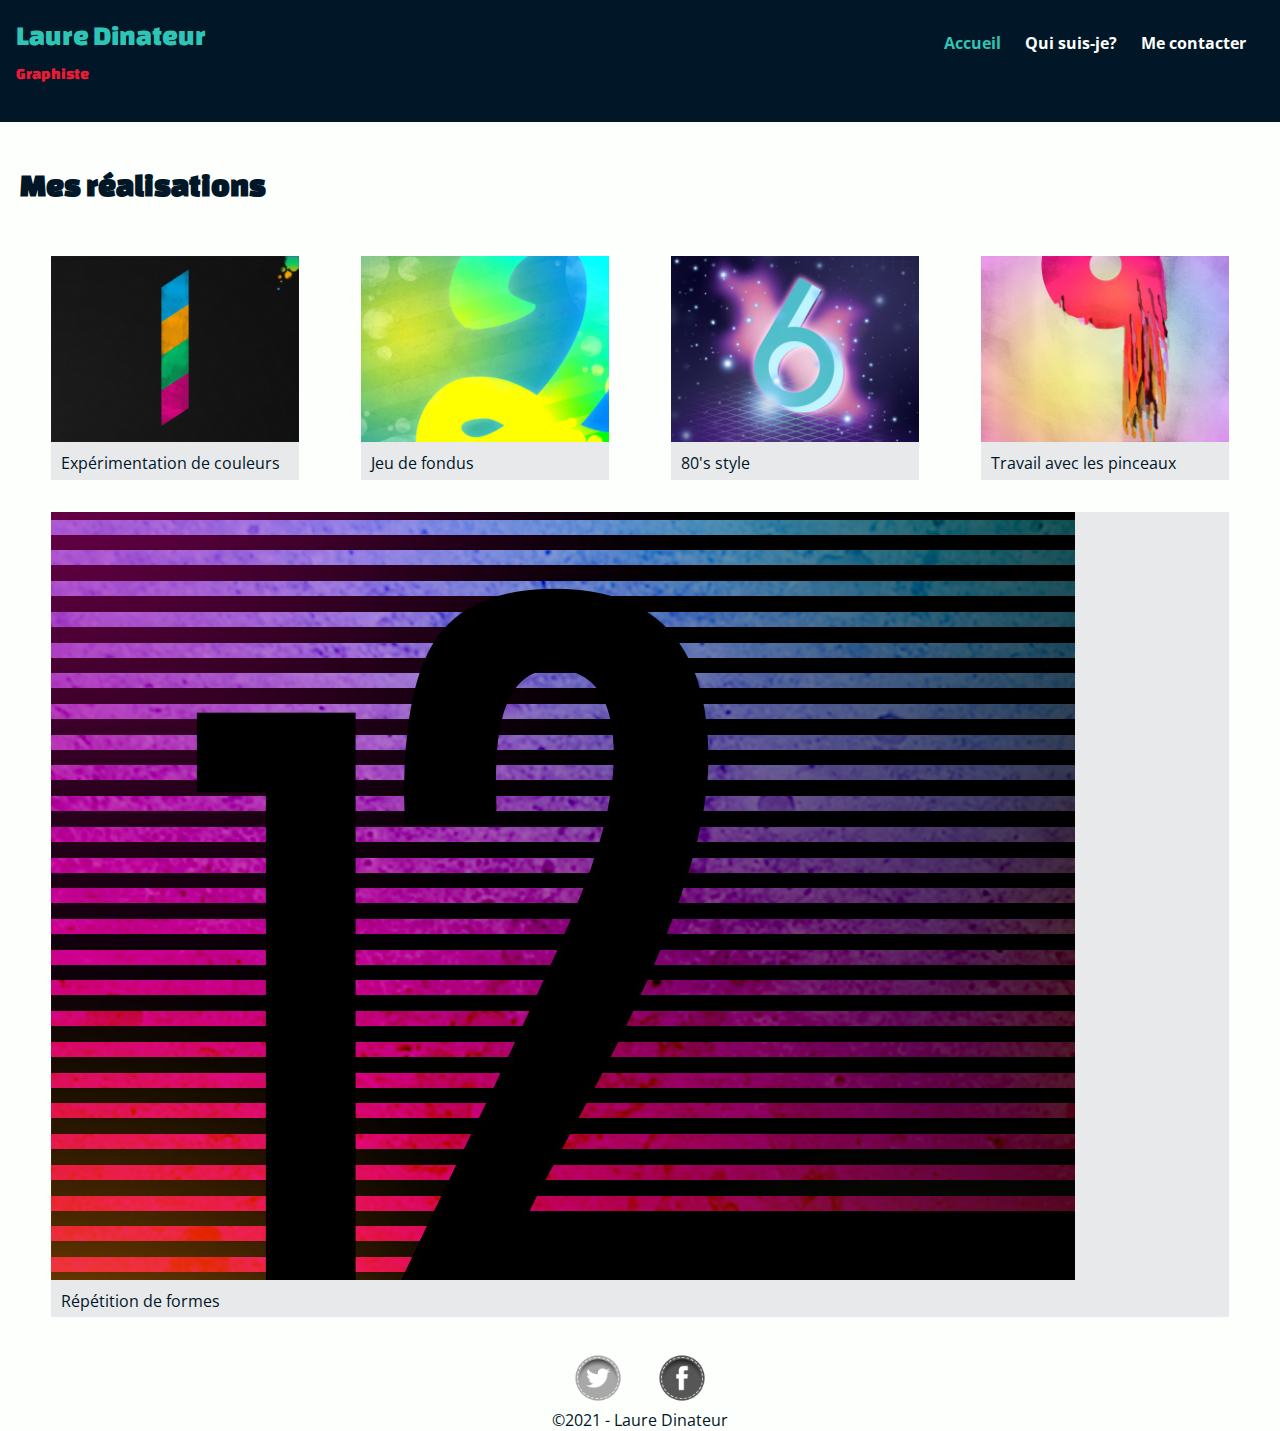
<file: index.html>
<!DOCTYPE html>
<html lang="fr">
<head>
    <!-- Encodage des caractères de la page -->
    <meta charset="utf-8">
    <!-- Ajuste la taille de la page aux différents appareils : pc, mobiles, tablettes -->
    <meta name="viewport" content="width=device-width, initial-scale=1, shrink-to-fit=no">

    <!-- Titre de la page. Visible dans l'onglet du navigateur -->
    <title>Accueil | Laure Dinateur</title>
    <meta name="author" content="Steve Fallet">

    <link rel="stylesheet" href="css/normalize.css">
    <link rel="stylesheet" href="css/main.css">
    <link rel="stylesheet" href="css/responsive.css">
    <!-- Icône du site -->
    <link rel="icon" type="image/x-icon" href="img/favicon.ico">

</head>
<body class="page-accueil">
<header>
    <!-- Logo lien -->
    <a href="index.html" class="logo">
        <div class="logo-titre">Laure Dinateur</div>
        <div class="logo-metier">Graphiste</div>
    </a>
    <!-- Menu de navigation -->
    <nav>
        <ul>
            <li><a class="actif" href="index.html">Accueil</a></li>
            <li><a href="informations.html">Qui suis-je?</a></li>
            <li><a href="contact.html">Me contacter</a></li>
        </ul>
    </nav>
</header>
<main>
    <h1>Mes réalisations</h1>

    <!-- ul>li*5>a>figure>img+figcaption -->
    <ul class="galerie">
        <li>
            <a href="img/numbers-01.jpg">
                <figure>
                    <img src="img/numbers-01.jpg"
                         alt="Expérimentation de couleurs"
                    >
                    <figcaption>Expérimentation de couleurs</figcaption>
                </figure>
            </a>
        </li>
        <li>
            <a href="img/numbers-02.jpg">
                <figure>
                    <img src="img/numbers-02.jpg"
                         alt="Jeu de fondus"
                    >
                    <figcaption>Jeu de fondus</figcaption>
                </figure>
            </a>
        </li>
        <li>
            <a href="img/numbers-06.jpg">
                <figure>
                    <img src="img/numbers-06.jpg"
                         alt="80's style"
                    >
                    <figcaption>80's style</figcaption>
                </figure>
            </a>
        </li>
        <li>
            <a href="img/numbers-09.jpg.jpg">
                <figure>
                    <img src="img/numbers-09.jpg"
                         alt="Travail avec les pinceaux"
                    >
                    <figcaption>Travail avec les pinceaux</figcaption>
                </figure>
            </a>
        </li>
        <li>
            <a href="img/numbers-12.jpg">
                <figure>
                    <img src="img/numbers-12.jpg"
                         alt="Répétition de formes"
                    >
                    <figcaption>Répétition de formes</figcaption>
                </figure>
            </a>
        </li>
    </ul>
</main>
<!-- pied de page -->
<footer>
    <nav>
        <ul>
            <li>
                <a href="https://twitter.com/lauredi">
                    <img src="img/twitter-badge.png"
                         alt="Visiter mon twitter"
                    />
                </a>
            </li>
            <li>
                <a href="https://www.facebook.com/laure.dinateur">
                    <img src="img/facebook-badge.png"
                         alt="Visiter mon facebook"
                    />
                </a>
            </li>
        </ul>
    </nav>

    <div>&copy;2021 - Laure Dinateur</div>
</footer>
</body>
</html>
</file>
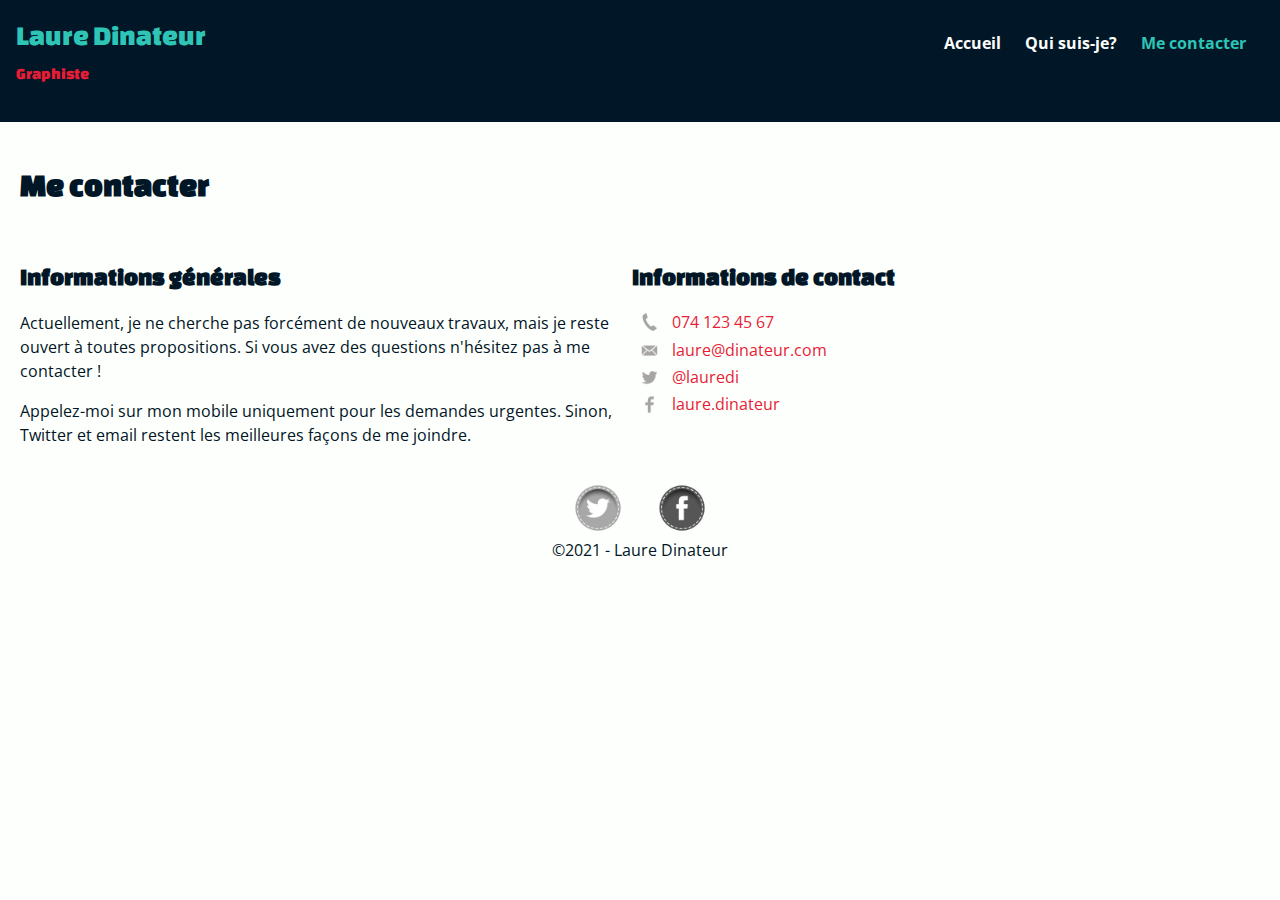
<file: contact.html>
<!DOCTYPE html>
<html lang="fr">
<head>
    <!-- Encodage des caractères de la page -->
    <meta charset="utf-8">
    <!-- Ajuste la taille de la page aux différents appareils : pc, mobiles, tablettes -->
    <meta name="viewport" content="width=device-width, initial-scale=1, shrink-to-fit=no">

    <!-- Titre de la page. Visible dans l'onglet du navigateur -->
    <title>Me contacter | Laure Dinateur</title>
    <meta name="author" content="Steve Fallet">

    <link rel="stylesheet" href="css/normalize.css">
    <link rel="stylesheet" href="css/main.css">
    <link rel="stylesheet" href="css/responsive.css">
    <!-- Icône du site -->
    <link rel="icon" type="image/x-icon" href="img/favicon.ico">
</head>
<body class="page-contact">
<header>
    <!-- Logo lien -->
    <a href="index.html" class="logo">
        <div class="logo-titre">Laure Dinateur</div>
        <div class="logo-metier">Graphiste</div>
    </a>
    <!-- Menu de navigation -->
    <nav>
        <ul>
            <li><a href="index.html">Accueil</a></li>
            <li><a href="informations.html">Qui suis-je?</a></li>
            <li><a class="actif" href="contact.html">Me contacter</a></li>
        </ul>
    </nav>
</header>
<main>
    <h1>Me contacter</h1>

    <section>
        <h2>Informations générales</h2>

        <p>Actuellement, je ne cherche pas forcément de nouveaux travaux,
            mais je reste ouvert à toutes propositions.
            Si vous avez des questions n'hésitez pas à me contacter !</p>

        <p>Appelez-moi sur mon mobile uniquement pour les demandes urgentes.
            Sinon, Twitter et email restent les
            meilleures façons de me joindre.</p>
    </section>

    <section>
        <h2>Informations de contact</h2>

        <ul class="contact">
            <li><a href="tel:0041 74 123 45 67">074 123 45 67</a></li>
            <li><a href="mailto:laure@dinateur.com">laure@dinateur.com</a></li>
            <li><a target="_blank" href="https://twitter.com/lauredi">@lauredi</a></li>
            <li><a target="_blank" href="https://www.facebook.com/laure.dinateur">laure.dinateur</a></li>
        </ul>
    </section>

</main>
<!-- pied de page -->
<footer>
    <nav>
        <ul>
            <li>
                <a href="https://twitter.com/lauredi">
                    <img src="img/twitter-badge.png"
                         alt="Visiter mon twitter"
                    />
                </a>
            </li>
            <li>
                <a href="https://www.facebook.com/laure.dinateur">
                    <img src="img/facebook-badge.png"
                         alt="Visiter mon facebook"
                    />
                </a>
            </li>
        </ul>
    </nav>

    <div>&copy;2021 - Laure Dinateur</div>
</footer>
</body>
</html>
</file>
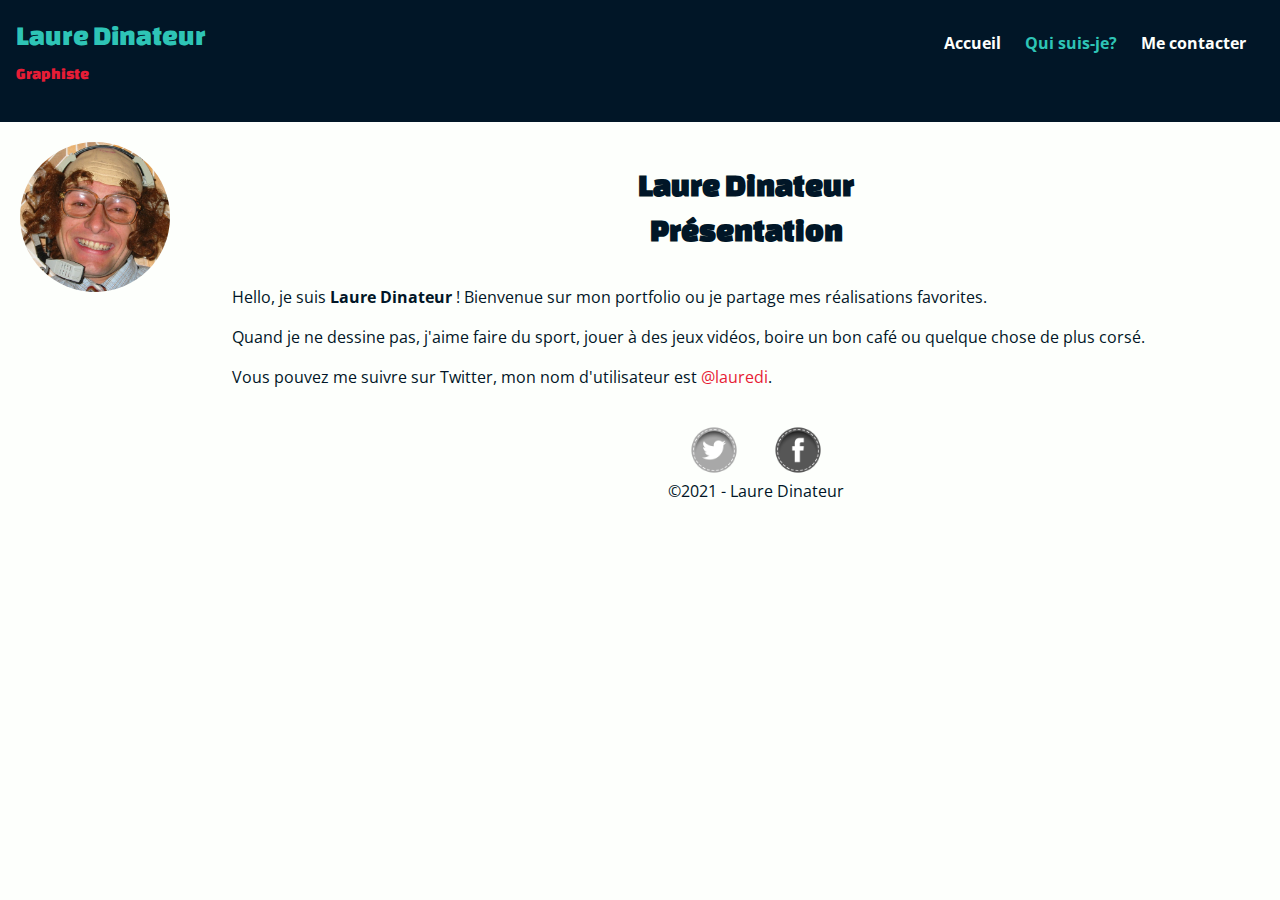
<file: informations.html>
<!DOCTYPE html>
<html lang="fr">
<head>
    <!-- Encodage des caractères de la page -->
    <meta charset="utf-8">
    <!-- Ajuste la taille de la page aux différents appareils : pc, mobiles, tablettes -->
    <meta name="viewport" content="width=device-width, initial-scale=1, shrink-to-fit=no">

    <!-- Titre de la page. Visible dans l'onglet du navigateur -->
    <title>Qui suis-je ? | Laure Dinateur</title>
    <meta name="author" content="Steve Fallet">

    <link rel="stylesheet" href="css/normalize.css">
    <link rel="stylesheet" href="css/main.css">
    <link rel="stylesheet" href="css/responsive.css">
    <!-- Icône du site -->
    <link rel="icon" type="image/x-icon" href="img/favicon.ico">
</head>
<body class="page-infos">
<header>
    <!-- Logo lien -->
    <a href="index.html" class="logo">
        <div class="logo-titre">Laure Dinateur</div>
        <div class="logo-metier">Graphiste</div>
    </a>
    <!-- Menu de navigation -->
    <nav>
        <ul>
            <li><a href="index.html">Accueil</a></li>
            <li><a class="actif" href="informations.html">Qui suis-je?</a></li>
            <li><a href="contact.html">Me contacter</a></li>
        </ul>
    </nav>
</header>
<main>
    <img src="img/michel-ingenieur-informaticien.jpg"
         alt="Photo de Michel"
         class="photo-michel"
    />

    <h1>Laure Dinateur <br> Présentation</h1>

    <p>Hello, je suis <strong>Laure Dinateur</strong> !
        Bienvenue sur mon portfolio ou je partage mes
        réalisations favorites.</p>

    <p>Quand je ne dessine pas, j'aime faire du sport, jouer à des
        jeux vidéos, boire un bon café ou quelque chose de plus corsé.</p>

    <p>Vous pouvez me suivre sur Twitter,
        mon nom d'utilisateur est
        <a href="https://twitter.com/lauredi">@lauredi</a>.</p>
</main>
<!-- pied de page -->
<footer>
    <nav>
        <ul>
            <li>
                <a href="https://twitter.com/lauredi">
                    <img src="img/twitter-badge.png"
                         alt="Visiter mon twitter"
                    />
                </a>
            </li>
            <li>
                <a href="https://www.facebook.com/laure.dinateur">
                    <img src="img/facebook-badge.png"
                         alt="Visiter mon facebook"
                    />
                </a>
            </li>
        </ul>
    </nav>

    <div>&copy;2021 - Laure Dinateur</div>
</footer>
</body>
</html>
</file>
<file: css/main.css>
@import url('https://fonts.googleapis.com/css2?family=Changa+One&family=Open+Sans:ital,wght@0,400;0,700;1,400&display=swap');

* {
    box-sizing: border-box;
}

body {
    font-family: 'Open Sans', sans-serif;
    font-weight: 400;
    font-size: 100%;
    line-height: 1.4;
    color: #011627;
    background-color: #fdfffc;
}

/* Style de tous les titres */
h1, h2, h3, h4, h5, h6, .logo {
    font-family: 'Changa One', cursive;
}

h1 {
    font-size: 2rem;
    margin-bottom: 1em;
}

h2 {
    font-size: 1.5rem;
    margin-bottom: .75em;
}

p {
    line-height: 1.5;
}

img {
    max-width: 100%;
    height: auto;
    width: auto;
}

a {
    color: #e71d36;
    text-decoration: none;
}

/***************************************
 ENTÊTE
 ****************************************/
header {
    background-color: #011627;
    padding: 1rem;
}

header .logo {
    text-align: center;
}

header .logo-titre {
    color: #2ec4b6;
    font-size: 1.75rem;
    margin-bottom: .5rem;
}

header .logo-metier {
    margin-bottom: 20px;
}

header nav {
    text-align: center;
}

header nav ul {
    padding: 0;
    list-style-type: none; /* Enlève les puces de la liste */
}

header nav ul li {
    display: inline; /* Affiche les élément en ligne */
}

header nav ul li a {
    color: #fdfffc;
    padding: 15px 10px; /* 15px haut/bas 10px gauche/droite */
    font-weight: bold;
}

header nav ul li a:hover,
header nav ul li a.actif {
    color: #2ec4b6;
}

header nav [href="index.html"] {
    display: none;
}

/***************************************
 CONTENU PRINCIPAL
 ****************************************/
main {
    padding: 20px;
}

/***************************************
 PIED DE PAGE
 ****************************************/
footer {
    text-align: center;
}

footer nav ul {
    list-style-type: none;
    padding: 0;
    margin: 0;
}

footer nav ul li {
    display: inline;
}

footer nav ul li img {
    width: 50px;
    margin: 0 15px; /* 0 haut/bas, 15px gauche droite */
    filter: grayscale(100%);
    transition: all 500ms linear;
}

footer nav ul li img:hover {
    filter: grayscale(0);
}

/***************************************
 PAGE INFORMATIONS
 ****************************************/

.page-infos .photo-michel {
    border-radius: 50%;
    max-width: 150px;
    display: block;
    margin-left: auto; /* centrer horizontalement */
    margin-right: auto; /* centrer horizontalement */
}

.page-infos h1 {
    text-align: center;
}

/***************************************
 PAGE ACCUEIL
 ****************************************/
/* https://css-tricks.com/snippets/css/a-guide-to-flexbox/ */

/* Liste à puce qui sera le  container FLEX */
.page-accueil .galerie {
    /* Supprime les puces */
    list-style-type: none;
    /* Supprimer les marges par défaut des liste à puces */
    padding: 0;
    margin: 0;

    /* FLEX : TU ES UN CONTAINER */
    display: flex;
    /* FLEX : affichage en ligne (côte à côte) des éléments
              par défaut s'affichent en colone */
    flex-direction: row;
    /* Empêche les éléments de sortir du container */
    flex-wrap:wrap;
    /* Alignment horizontal */
    justify-content: space-between;
    /* Alignment vertical*/
    align-items: flex-start;
}

/* Les éléments de liste, qui seront les éléments du container FLEX */
.page-accueil .galerie li {
    padding: 1rem 2.5%;
    /* Largeur de base d'un élément */
    flex-basis: 50%;
    /* Un élément peut grandir jusqu'à 2x sa taille de base */
    flex-grow: 2;
}

/* Les éléments du container */
.page-accueil .galerie li figure {
    margin: 0;
    background-color: #e7e9eb;
}
/* Aux légendes des images <figcaption> */
.page-accueil .galerie li figure figcaption {
    padding: 5px 10px;
}
/* Couleur des liens de la galerie */
.page-accueil .galerie li a {
    color: #011627;
}

/***************************************
 PAGE CONTACT
 ****************************************/

.page-contact .contact {
    padding: 0;
    list-style-type: none;
}

.page-contact .contact li {
    margin: 5px 0;
}

.page-contact .contact li a {
    margin: 5px 0;
    padding-left: 40px;
    background-image: url("../img/phone.png");
    background-size: 25px 25px;
    background-repeat: no-repeat;
    background-position: 5px -1px;
}

/*
Sélecteurs d'attributs CSS
http://www.w3schools.com/css/css_attribute_selectors.asp
    - commence par   ^=
    - contient       *=
    - se termine par $=
*/
.page-contact .contact li a[href^="mailto"] {
    background-image: url("../img/mail.png");
}

.page-contact .contact li a[href*="twitter"] {
    background-image: url("../img/twitter.png");
}

.page-contact .contact li a[href*="facebook"] {
    background-image: url("../img/facebook.png");
}
</file>
<file: css/responsive.css>
@media only screen and (min-width: 480px){
    /* Les éléments de liste, qui seront les éléments du container FLEX */
    .page-accueil .galerie li {
        /* Largeur de base d'un élément */
        flex-basis: 33%;
    }

    /* Page contact */
    .page-contact section {
        width: 49%;
        display: inline-block;
        vertical-align: top;
    }

    /* Page infos */
    .page-infos .photo-michel {
        float: left;
        margin: 0 5% 220px 0;
    }

}

@media only screen and (min-width: 660px) {
    header .logo {
        display: inline-block;
        vertical-align: top;
        text-align: left;
        width: 42%;
    }

    header nav {
        display: inline-block;
        text-align: right;
        width: 57%;
    }
}

@media only screen and (min-width: 910px){
    /* Les éléments de liste, qui seront les éléments du container FLEX */
    .page-accueil .galerie li {
        /* Largeur de base d'un élément */
        flex-basis: 25%;
    }

    header nav [href="index.html"] {
        display: initial;
    }
}
</file>
